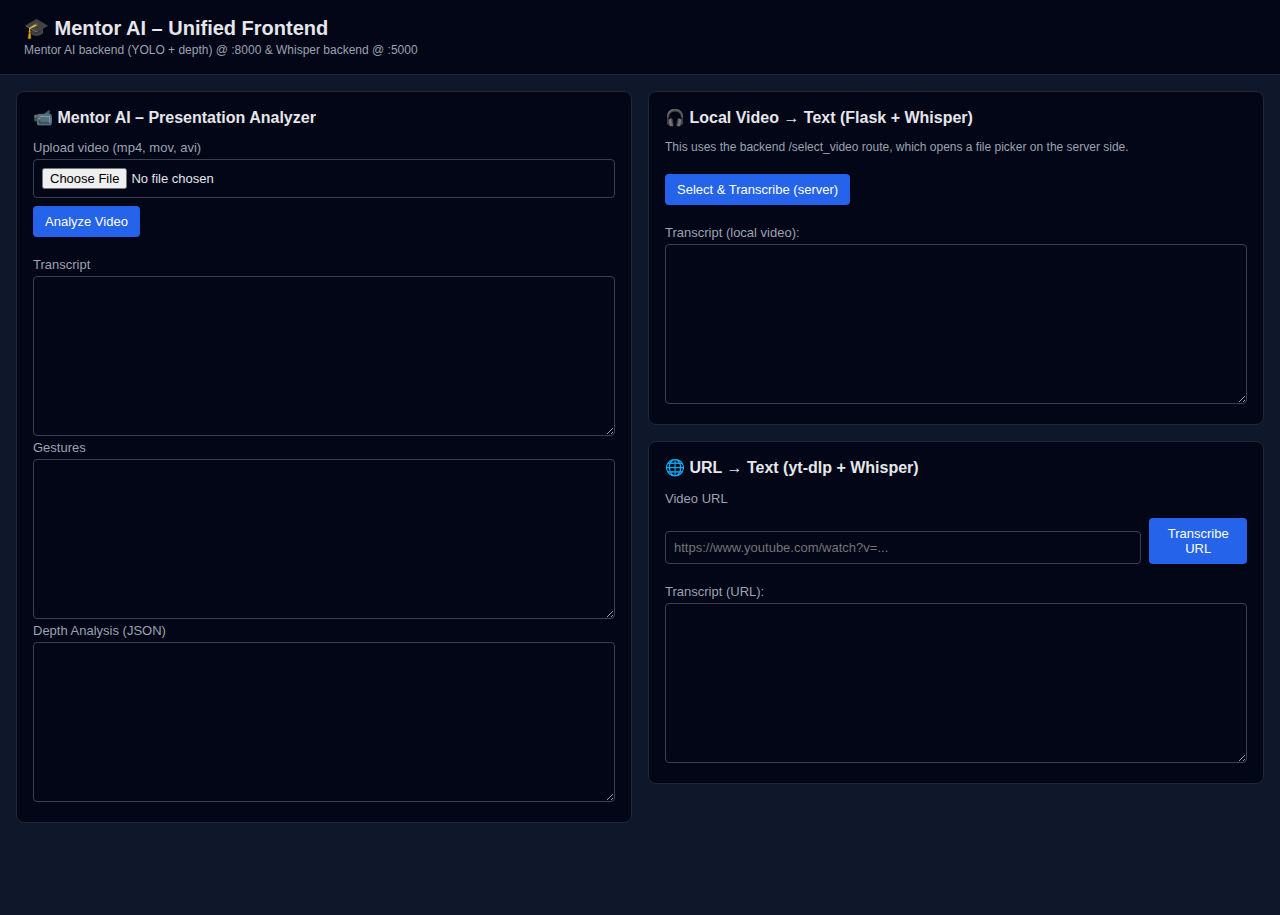
<file: index.html>
<!DOCTYPE html>
<html lang="en">
<head>
  <meta charset="UTF-8" />
  <title>Mentor AI – Unified Frontend</title>
  <style>
    body {
      margin: 0;
      font-family: Arial, sans-serif;
      background: #0f172a;
      color: #e5e7eb;
    }
    header {
      padding: 16px 24px;
      background: #020617;
      border-bottom: 1px solid #1f2937;
      display: flex;
      justify-content: space-between;
      align-items: center;
    }
    header h1 {
      margin: 0;
      font-size: 20px;
    }
    header span {
      font-size: 12px;
      color: #9ca3af;
    }
    main {
      display: flex;
      gap: 16px;
      padding: 16px;
      box-sizing: border-box;
      height: calc(100vh - 60px);
    }
    .panel {
      background: #020617;
      border-radius: 8px;
      padding: 16px;
      box-sizing: border-box;
      border: 1px solid #1f2937;
    }
    #left-panel {
      flex: 1;
      display: flex;
      flex-direction: column;
      gap: 16px;
    }
    #right-panel {
      flex: 1;
      display: flex;
      flex-direction: column;
      gap: 16px;
    }
    h2 {
      margin-top: 0;
      font-size: 16px;
    }
    label {
      display: block;
      margin-bottom: 4px;
      font-size: 13px;
      color: #9ca3af;
    }
    input[type="file"],
    input[type="text"] {
      width: 100%;
      padding: 8px;
      border-radius: 4px;
      border: 1px solid #374151;
      background: #020617;
      color: #e5e7eb;
      box-sizing: border-box;
      font-size: 13px;
    }
    button {
      margin-top: 8px;
      padding: 8px 12px;
      border-radius: 4px;
      border: none;
      background: #2563eb;
      color: white;
      font-size: 13px;
      cursor: pointer;
    }
    button:disabled {
      background: #4b5563;
      cursor: not-allowed;
    }
    textarea {
      width: 100%;
      height: 160px;
      padding: 8px;
      border-radius: 4px;
      border: 1px solid #374151;
      background: #020617;
      color: #e5e7eb;
      resize: vertical;
      box-sizing: border-box;
      font-size: 13px;
    }
    .status {
      margin-top: 4px;
      font-size: 12px;
      min-height: 16px;
      color: #facc15;
    }
    .row {
      display: flex;
      gap: 8px;
      align-items: flex-end;
    }
  </style>
</head>
<body>
  <header>
    <div>
      <h1>🎓 Mentor AI – Unified Frontend</h1>
      <span>Mentor AI backend (YOLO + depth) @ :8000 & Whisper backend @ :5000</span>
    </div>
  </header>

  <main>
    <!-- LEFT: Mentor AI (video upload + full analysis) -->
    <section id="left-panel">
      <div class="panel">
        <h2>📹 Mentor AI – Presentation Analyzer</h2>
        <label for="mentor-video">Upload video (mp4, mov, avi)</label>
        <input type="file" id="mentor-video" accept=".mp4,.mov,.avi" />
        <button id="btn-mentor-analyze">Analyze Video</button>
        <div class="status" id="status-mentor"></div>

        <label for="mentor-transcript">Transcript</label>
        <textarea id="mentor-transcript" readonly></textarea>

        <label for="mentor-gestures">Gestures</label>
        <textarea id="mentor-gestures" readonly></textarea>

        <label for="mentor-depth">Depth Analysis (JSON)</label>
        <textarea id="mentor-depth" readonly></textarea>
      </div>
    </section>

    <!-- RIGHT: Flask Whisper (local select + URL) -->
    <section id="right-panel">
      <div class="panel">
        <h2>🎧 Local Video → Text (Flask + Whisper)</h2>
        <p style="font-size:12px;color:#9ca3af;">
          This uses the backend /select_video route, which opens a file picker on the server side.
        </p>
        <button id="btn-select-video">Select & Transcribe (server)</button>
        <div class="status" id="status-select-video"></div>
        <label for="local-result">Transcript (local video):</label>
        <textarea id="local-result" readonly></textarea>
      </div>

      <div class="panel">
        <h2>🌐 URL → Text (yt‑dlp + Whisper)</h2>
        <label for="url-input">Video URL</label>
        <div class="row">
          <input type="text" id="url-input" placeholder="https://www.youtube.com/watch?v=..." />
          <button id="btn-url-transcribe">Transcribe URL</button>
        </div>
        <div class="status" id="status-url"></div>
        <label for="url-result">Transcript (URL):</label>
        <textarea id="url-result" readonly></textarea>
      </div>
    </section>
  </main>

  <script>
    const MENTOR_BASE = "http://localhost:8000"; // FastAPI/Backend 1
    const WHISPER_BASE = "http://localhost:5000"; // Flask/Backend 2

    // ---- Mentor AI: /analyze endpoint ----
    document.getElementById("btn-mentor-analyze").addEventListener("click", async () => {
      const fileInput = document.getElementById("mentor-video");
      const statusEl = document.getElementById("status-mentor");
      const transcriptEl = document.getElementById("mentor-transcript");
      const gesturesEl = document.getElementById("mentor-gestures");
      const depthEl = document.getElementById("mentor-depth");

      if (!fileInput.files.length) {
        statusEl.textContent = "Please select a video file first.";
        return;
      }

      const file = fileInput.files[0];
      const formData = new FormData();
      formData.append("file", file);

      statusEl.textContent = "Uploading and analyzing...";
      transcriptEl.value = "";
      gesturesEl.value = "";
      depthEl.value = "";

      try {
        const res = await fetch(`${MENTOR_BASE}/analyze`, {
          method: "POST",
          body: formData
        });
        if (!res.ok) {
          const text = await res.text();
          throw new Error(text || "Mentor backend error");
        }
        const data = await res.json();

        // Expecting your AnalysisResponse structure
        transcriptEl.value = data.transcript || "";
        gesturesEl.value = data.gestures || "";
        depthEl.value = JSON.stringify(data.depth, null, 2);

        statusEl.textContent = `Done. Duration: ${data.duration_seconds.toFixed(1)}s`;
      } catch (err) {
        statusEl.textContent = "Error: " + err.message;
      }
    });

    // ---- Whisper: /select_video ----
    document.getElementById("btn-select-video").addEventListener("click", async () => {
      const statusEl = document.getElementById("status-select-video");
      const outEl = document.getElementById("local-result");

      statusEl.textContent = "Waiting for server-side file selection and transcription...";
      outEl.value = "";

      try {
        const res = await fetch(`${WHISPER_BASE}/select_video`);
        const data = await res.json();
        if (data.error) {
          statusEl.textContent = "Error: " + data.error;
          return;
        }
        outEl.value = data.text || "";
        statusEl.textContent = `Done in ${data.processing_time}s (server file picker).`;
      } catch (err) {
        statusEl.textContent = "Error: " + err.message;
      }
    });

    // ---- Whisper: /url_to_text ----
    document.getElementById("btn-url-transcribe").addEventListener("click", async () => {
      const urlInput = document.getElementById("url-input");
      const statusEl = document.getElementById("status-url");
      const outEl = document.getElementById("url-result");

      const url = urlInput.value.trim();
      if (!url) {
        statusEl.textContent = "Enter a URL first.";
        return;
      }

      statusEl.textContent = "Downloading & transcribing...";
      outEl.value = "";

      try {
        const res = await fetch(`${WHISPER_BASE}/url_to_text`, {
          method: "POST",
          headers: { "Content-Type": "application/json" },
          body: JSON.stringify({ url })
        });
        const data = await res.json();
        if (data.error) {
          statusEl.textContent = "Error: " + data.error;
          return;
        }
        outEl.value = data.text || "";
        statusEl.textContent = `Done in ${data.processing_time}s.`;
      } catch (err) {
        statusEl.textContent = "Error: " + err.message;
      }
    });
  </script>
</body>
</html>
</file>
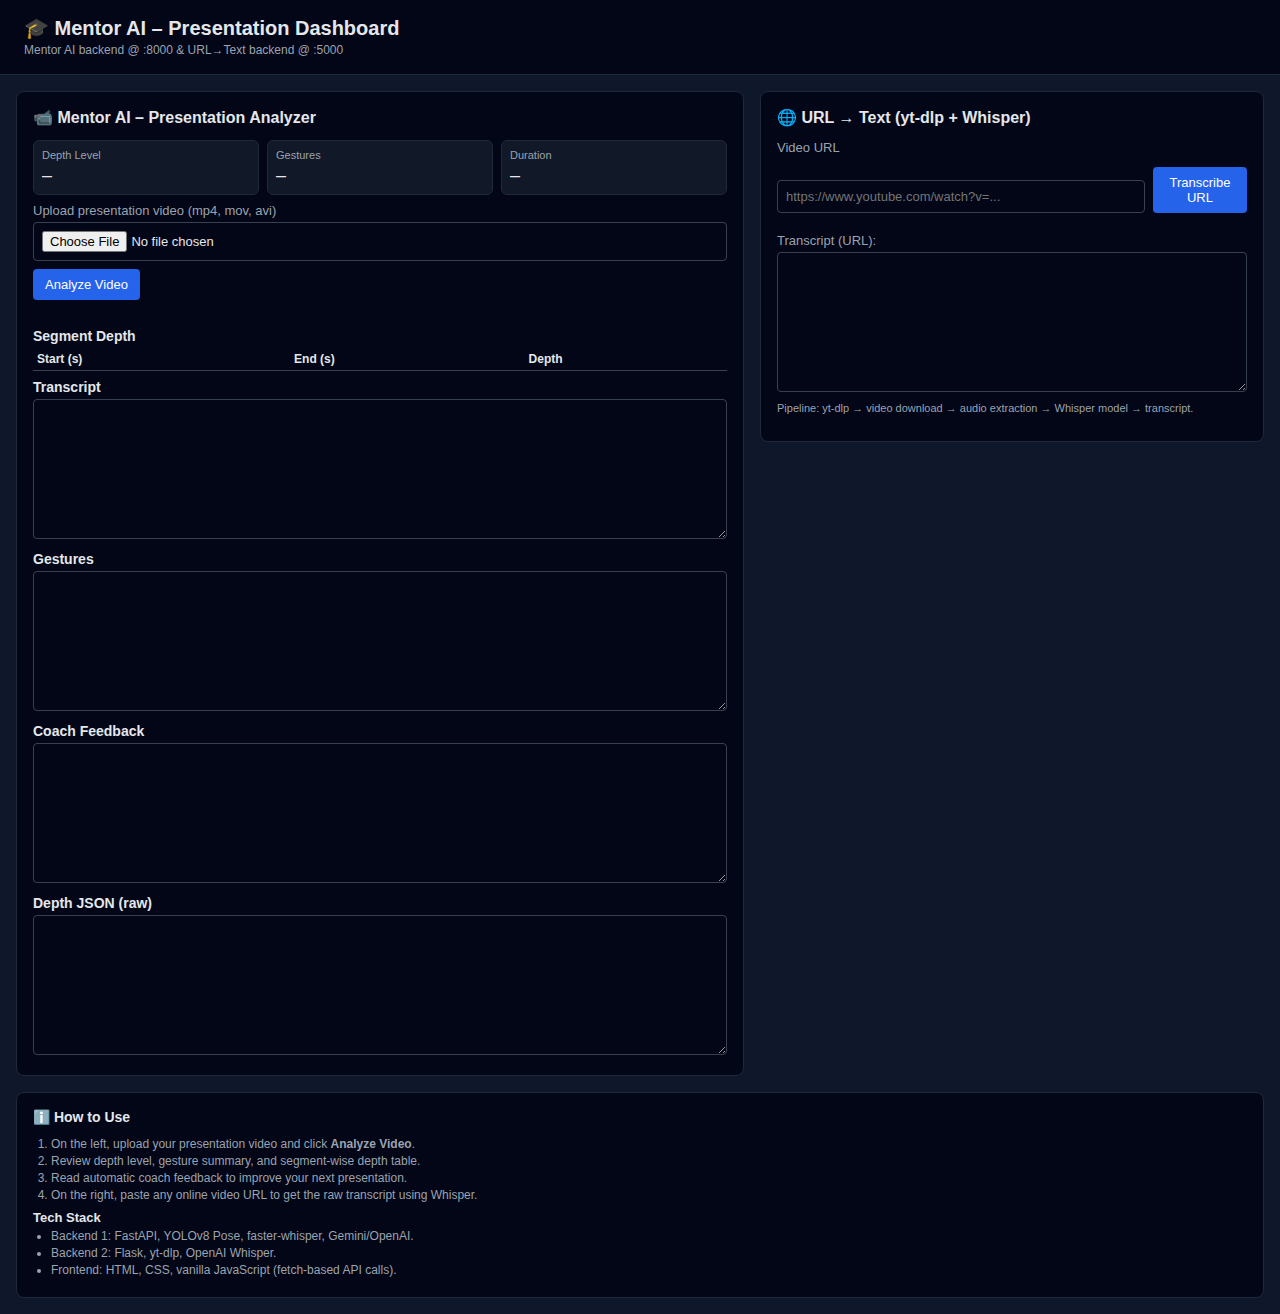
<file: src/index (1).html>
<!DOCTYPE html>
<html lang="en">
<head>
  <meta charset="UTF-8" />
  <title>Mentor AI – Unified Frontend</title>
  <style>
    body {
      margin: 0;
      font-family: Arial, sans-serif;
      background: #0f172a;
      color: #e5e7eb;
    }
    header {
      padding: 16px 24px;
      background: #020617;
      border-bottom: 1px solid #1f2937;
      display: flex;
      justify-content: space-between;
      align-items: center;
    }
    header h1 {
      margin: 0;
      font-size: 20px;
    }
    header span {
      font-size: 12px;
      color: #9ca3af;
    }
    main {
      display: flex;
      gap: 16px;
      padding: 16px;
      box-sizing: border-box;
    }
    .panel {
      background: #020617;
      border-radius: 8px;
      padding: 16px;
      box-sizing: border-box;
      border: 1px solid #1f2937;
    }
    #left-panel {
      flex: 1.3;
      display: flex;
      flex-direction: column;
      gap: 12px;
    }
    #right-panel {
      flex: 0.9;
      display: flex;
      flex-direction: column;
      gap: 12px;
    }
    h2 {
      margin-top: 0;
      font-size: 16px;
    }
    h3 {
      margin: 8px 0 4px;
      font-size: 14px;
    }
    label {
      display: block;
      margin-bottom: 4px;
      font-size: 13px;
      color: #9ca3af;
    }
    input[type="file"],
    input[type="text"] {
      width: 100%;
      padding: 8px;
      border-radius: 4px;
      border: 1px solid #374151;
      background: #020617;
      color: #e5e7eb;
      box-sizing: border-box;
      font-size: 13px;
    }
    button {
      margin-top: 8px;
      padding: 8px 12px;
      border-radius: 4px;
      border: none;
      background: #2563eb;
      color: white;
      font-size: 13px;
      cursor: pointer;
    }
    button:disabled {
      background: #4b5563;
      cursor: not-allowed;
    }
    textarea {
      width: 100%;
      height: 140px;
      padding: 8px;
      border-radius: 4px;
      border: 1px solid #374151;
      background: #020617;
      color: #e5e7eb;
      resize: vertical;
      box-sizing: border-box;
      font-size: 13px;
    }
    .status {
      margin-top: 4px;
      font-size: 12px;
      min-height: 16px;
      color: #facc15;
    }
    .row {
      display: flex;
      gap: 8px;
      align-items: flex-end;
    }
    .summary-row {
      display: flex;
      gap: 8px;
      margin-bottom: 8px;
    }
    .summary-card {
      flex: 1;
      padding: 8px;
      border-radius: 6px;
      background: #111827;
      border: 1px solid #1f2937;
    }
    .summary-label {
      font-size: 11px;
      color: #9ca3af;
    }
    .summary-value {
      font-size: 18px;
      margin-top: 4px;
    }
    table {
      width: 100%;
      font-size: 12px;
      border-collapse: collapse;
      margin-top: 4px;
    }
    th, td {
      padding: 4px;
      border-bottom: 1px solid #374151;
      text-align: left;
    }
    footer {
      margin: 0 16px 16px;
    }
    ol, ul {
      margin: 4px 0;
      padding-left: 18px;
    }
    ol li, ul li {
      font-size: 12px;
      color: #9ca3af;
      margin-bottom: 3px;
    }
    @media (max-width: 900px) {
      main {
        flex-direction: column;
      }
    }
  </style>
</head>
<body>
  <header>
    <div>
      <h1>🎓 Mentor AI – Presentation Dashboard</h1>
      <span>Mentor AI backend @ :8000 & URL→Text backend @ :5000</span>
    </div>
  </header>

  <main>
    <!-- LEFT: Mentor AI (video upload + full analysis) -->
    <section id="left-panel">
      <div class="panel">
        <h2>📹 Mentor AI – Presentation Analyzer</h2>

        <!-- Summary cards -->
        <div class="summary-row">
          <div class="summary-card">
            <div class="summary-label">Depth Level</div>
            <div id="summary-depth" class="summary-value">–</div>
          </div>
          <div class="summary-card">
            <div class="summary-label">Gestures</div>
            <div id="summary-gestures" class="summary-value">–</div>
          </div>
          <div class="summary-card">
            <div class="summary-label">Duration</div>
            <div id="summary-duration" class="summary-value">–</div>
          </div>
        </div>

        <label for="mentor-video">Upload presentation video (mp4, mov, avi)</label>
        <input type="file" id="mentor-video" accept=".mp4,.mov,.avi" />
        <button id="btn-mentor-analyze">Analyze Video</button>
        <div class="status" id="status-mentor"></div>

        <h3>Segment Depth</h3>
        <table id="segment-table">
          <thead>
            <tr>
              <th>Start (s)</th>
              <th>End (s)</th>
              <th>Depth</th>
            </tr>
          </thead>
          <tbody></tbody>
        </table>

        <h3>Transcript</h3>
        <textarea id="mentor-transcript" readonly></textarea>

        <h3>Gestures</h3>
        <textarea id="mentor-gestures" readonly></textarea>

        <h3>Coach Feedback</h3>
        <textarea id="mentor-feedback" readonly></textarea>

        <h3>Depth JSON (raw)</h3>
        <textarea id="mentor-depth" readonly></textarea>
      </div>
    </section>

    <!-- RIGHT: URL → Text (Flask + yt-dlp + Whisper) -->
    <section id="right-panel">
      <div class="panel">
        <h2>🌐 URL → Text (yt‑dlp + Whisper)</h2>
        <label for="url-input">Video URL</label>
        <div class="row">
          <input type="text" id="url-input" placeholder="https://www.youtube.com/watch?v=..." />
          <button id="btn-url-transcribe">Transcribe URL</button>
        </div>
        <div class="status" id="status-url"></div>
        <label for="url-result">Transcript (URL):</label>
        <textarea id="url-result" readonly></textarea>
        <p style="font-size:11px; color:#9ca3af; margin-top:6px;">
          Pipeline: yt‑dlp → video download → audio extraction → Whisper model → transcript.
        </p>
      </div>
    </section>
  </main>

  <footer>
    <div class="panel">
      <h2 style="font-size:14px; margin-top:0;">ℹ️ How to Use</h2>
      <ol>
        <li>On the left, upload your presentation video and click <b>Analyze Video</b>.</li>
        <li>Review depth level, gesture summary, and segment‑wise depth table.</li>
        <li>Read automatic coach feedback to improve your next presentation.</li>
        <li>On the right, paste any online video URL to get the raw transcript using Whisper.</li>
      </ol>
      <h3 style="font-size:13px; margin-top:8px;">Tech Stack</h3>
      <ul>
        <li>Backend 1: FastAPI, YOLOv8 Pose, faster‑whisper, Gemini/OpenAI.</li>
        <li>Backend 2: Flask, yt‑dlp, OpenAI Whisper.</li>
        <li>Frontend: HTML, CSS, vanilla JavaScript (fetch‑based API calls).</li>
      </ul>
    </div>
  </footer>

  <script>
    const MENTOR_BASE = "http://localhost:8000";  // FastAPI backend (first file)
    const WHISPER_BASE = "http://localhost:5000"; // Flask backend (second file)

    // Elements for Mentor AI
    const summaryDepth = document.getElementById("summary-depth");
    const summaryGestures = document.getElementById("summary-gestures");
    const summaryDuration = document.getElementById("summary-duration");
    const segmentTableBody = document.querySelector("#segment-table tbody");
    const mentorStatus = document.getElementById("status-mentor");
    const transcriptEl = document.getElementById("mentor-transcript");
    const gesturesEl = document.getElementById("mentor-gestures");
    const depthEl = document.getElementById("mentor-depth");
    const feedbackEl = document.getElementById("mentor-feedback");

    // ---- Mentor AI: /analyze endpoint ----
    document.getElementById("btn-mentor-analyze").addEventListener("click", async () => {
      const fileInput = document.getElementById("mentor-video");

      if (!fileInput.files.length) {
        mentorStatus.textContent = "Please select a video file first.";
        return;
      }

      const file = fileInput.files[0];
      const formData = new FormData();
      formData.append("file", file);

      mentorStatus.textContent = "Uploading and analyzing...";
      transcriptEl.value = "";
      gesturesEl.value = "";
      depthEl.value = "";
      feedbackEl.value = "";
      summaryDepth.textContent = "–";
      summaryGestures.textContent = "–";
      summaryDuration.textContent = "–";
      segmentTableBody.innerHTML = "";

      try {
        const res = await fetch(`${MENTOR_BASE}/analyze`, {
          method: "POST",
          body: formData
        });
        if (!res.ok) {
          const text = await res.text();
          throw new Error(text || "Mentor backend error");
        }
        const data = await res.json();

        // Fill main fields
        transcriptEl.value = data.transcript || "";
        gesturesEl.value = data.gestures || "";
        depthEl.value = JSON.stringify(data.depth, null, 2);
        feedbackEl.value = data.depth?.recommendation || "";

        // Summary cards
        const duration = data.duration_seconds || 0;
        summaryDuration.textContent = `${duration.toFixed(1)} s`;

        const depthScore = data.depth?.overall_depth_score ?? 0;
        let depthLabel = "Shallow";
        if (depthScore > 0.75) depthLabel = "Advanced";
        else if (depthScore > 0.5) depthLabel = "Good";
        else if (depthScore > 0.3) depthLabel = "Basic";
        summaryDepth.textContent = `${depthLabel} (${depthScore.toFixed(2)})`;

        const gesturesSummary = (data.gestures || "")
          .replace(/\*\*Gestures:\*\*\s*/i, "")
          .split("|")[0]
          .trim();
        summaryGestures.textContent = gesturesSummary || "N/A";

        // Segment table
        (data.depth?.per_segment || []).slice(0, 8).forEach(seg => {
          const tr = document.createElement("tr");
          tr.innerHTML = `
            <td>${seg.start.toFixed(1)}</td>
            <td>${seg.end.toFixed(1)}</td>
            <td>${seg.depth_score.toFixed(2)}</td>
          `;
          segmentTableBody.appendChild(tr);
        });

        mentorStatus.textContent = "Analysis complete.";
      } catch (err) {
        mentorStatus.textContent = "Error: " + err.message;
      }
    });

    // ---- Whisper: /url_to_text ----
    document.getElementById("btn-url-transcribe").addEventListener("click", async () => {
      const urlInput = document.getElementById("url-input");
      const statusEl = document.getElementById("status-url");
      const outEl = document.getElementById("url-result");

      const url = urlInput.value.trim();
      if (!url) {
        statusEl.textContent = "Enter a URL first.";
        return;
      }

      statusEl.textContent = "Downloading & transcribing...";
      outEl.value = "";

      try {
        const res = await fetch(`${WHISPER_BASE}/url_to_text`, {
          method: "POST",
          headers: { "Content-Type": "application/json" },
          body: JSON.stringify({ url })
        });
        const data = await res.json();
        if (data.error) {
          statusEl.textContent = "Error: " + data.error;
          return;
        }
        const text = data.text || "";
        outEl.value = text;

        const wordCount = text.split(/\s+/).filter(Boolean).length;
        statusEl.textContent = `Done in ${data.processing_time}s • ~${wordCount} words`;
      } catch (err) {
        statusEl.textContent = "Error: " + err.message;
      }
    });
  </script>
</body>
</html>
</file>
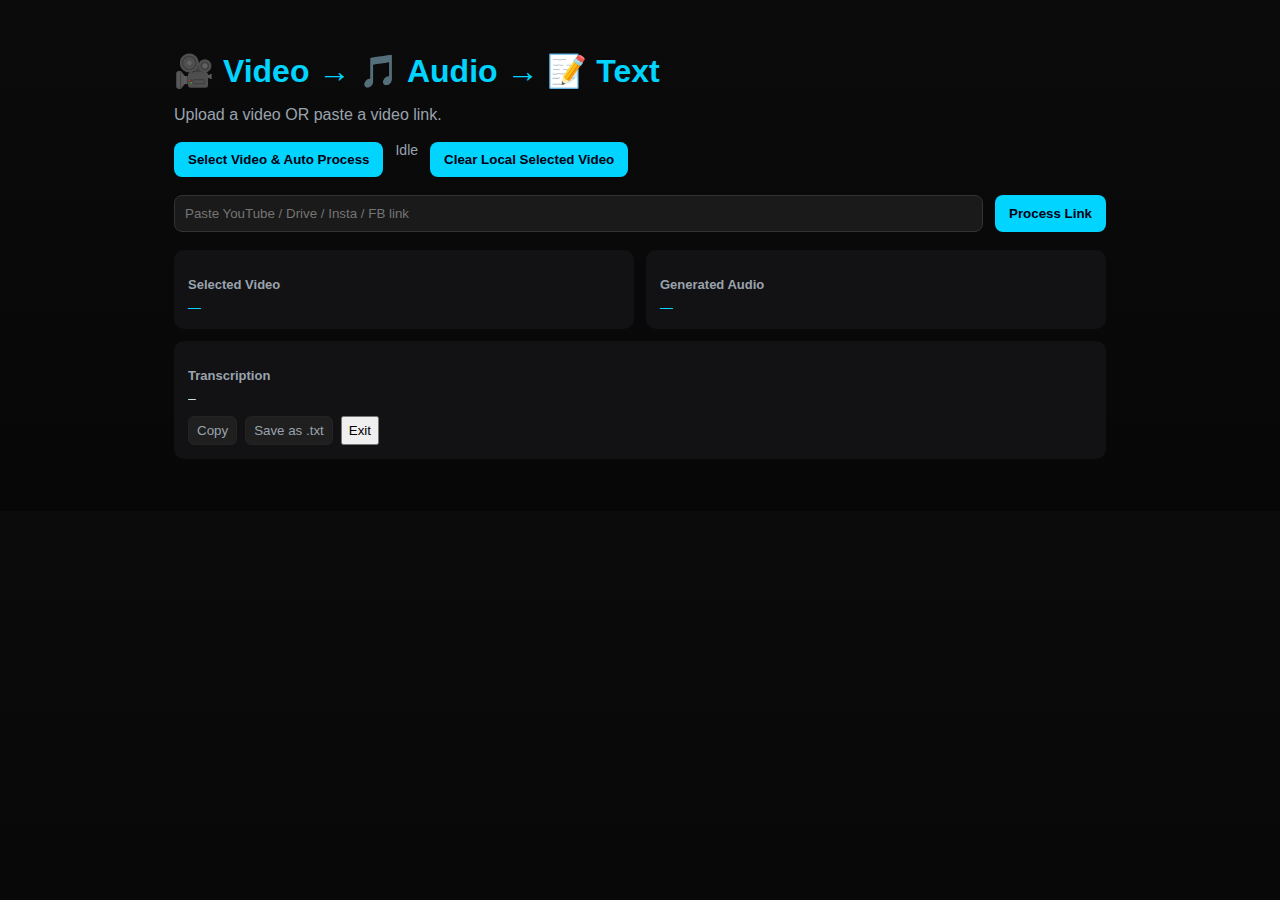
<file: web/index2.html>
<!DOCTYPE html>
<html lang="en">
<head>
  <meta charset="utf-8" />
  <title>Video → Audio → Text</title>
  <meta name="viewport" content="width=device-width,initial-scale=1" />
  <link rel="stylesheet" href="style.css">
</head>

<body>
  <div class="container">
    <header>
      <h1>🎥 Video → 🎵 Audio → 📝 Text</h1>
      <p class="hint">Upload a video OR paste a video link.</p>
    </header>

    <div class="controls">
      <button id="selectBtn" class="btn">Select Video & Auto Process</button>
      <div id="status" class="status">Idle</div>
      <button class="btn" id="clearLocalVideoBtn">Clear Local Selected Video</button>

    </div>

    <!-- ⭐ NEW URL INPUT -->
    <div class="controls">
      <input id="videoURL" type="text" placeholder="Paste YouTube / Drive / Insta / FB link" style="flex:1;padding:10px;border-radius:8px;border:1px solid #333;background:#1a1a1a;color:white;">
      <button id="urlBtn" class="btn">Process Link</button>
    </div>

    <section class="cards">
      <div class="card">
        <h3>Selected Video</h3>
        <div id="videoPath" class="path">—</div>
      </div>

      <div class="card">
        <h3>Generated Audio</h3>
        <div id="audioPath" class="path">—</div>
      </div>

      <div class="card wide">
        <h3>Transcription</h3>
        <pre id="transcript" class="transcript">—</pre>
        <div class="actions">
          <button id="copyBtn" class="small">Copy</button>
          <button id="saveBtn" class="small">Save as .txt</button>
          <button onclick="fetch('/exit_app')">Exit</button>
        </div>
      </div>
    </section>
  </div>

<script src="script.js"></script>
</body>
</html>
</file>
<file: web/style.css>
:root{
  --bg:#0b0b0c;
  --card:#121214;
  --accent:#00d4ff;
  --muted:#9aa3ad;
  --text:#e6eef3;
}

*{box-sizing:border-box}
body{
  margin:0;
  font-family:Inter,Segoe UI,Roboto,Arial,sans-serif;
  background:linear-gradient(180deg,var(--bg),#070708);
  color:var(--text);
}

.container{max-width:980px;margin:28px auto;padding:24px;}
header h1{margin:0 0 6px;color:var(--accent)}
header .hint{color:var(--muted);margin-bottom:18px}

.controls{display:flex;gap:12px;margin-bottom:18px}
.btn{
  background:var(--accent);color:#001;padding:10px 14px;border-radius:8px;font-weight:600;
  border:none;cursor:pointer;
}

.inputURL {
  width:300px;padding:10px;border-radius:8px;border:1px solid #333;background:#1c1c1c;color:white;
}

.status{color:var(--muted);font-size:14px}

.cards{
  display:grid;grid-template-columns:1fr 1fr;gap:12px;
}

.card{
  background:var(--card);
  padding:14px;border-radius:10px;min-height:64px;
}

.card.wide{grid-column:1 / -1}
.card h3{margin-bottom:8px;color:var(--muted);font-size:13px}
.path{color:var(--accent);font-size:13px;word-break:break-all}

.transcript{
  white-space:pre-wrap;font-family:monospace;font-size:13px;color:#dbeef6;
  max-height:360px;overflow:auto;margin:0;background:transparent;border:0;
}

.actions{margin-top:10px;display:flex;gap:8px}
.small{
  padding:6px 8px;border-radius:6px;background:#1f1f1f;border:1px solid #232323;color:var(--muted);
  cursor:pointer;
}
</file>
